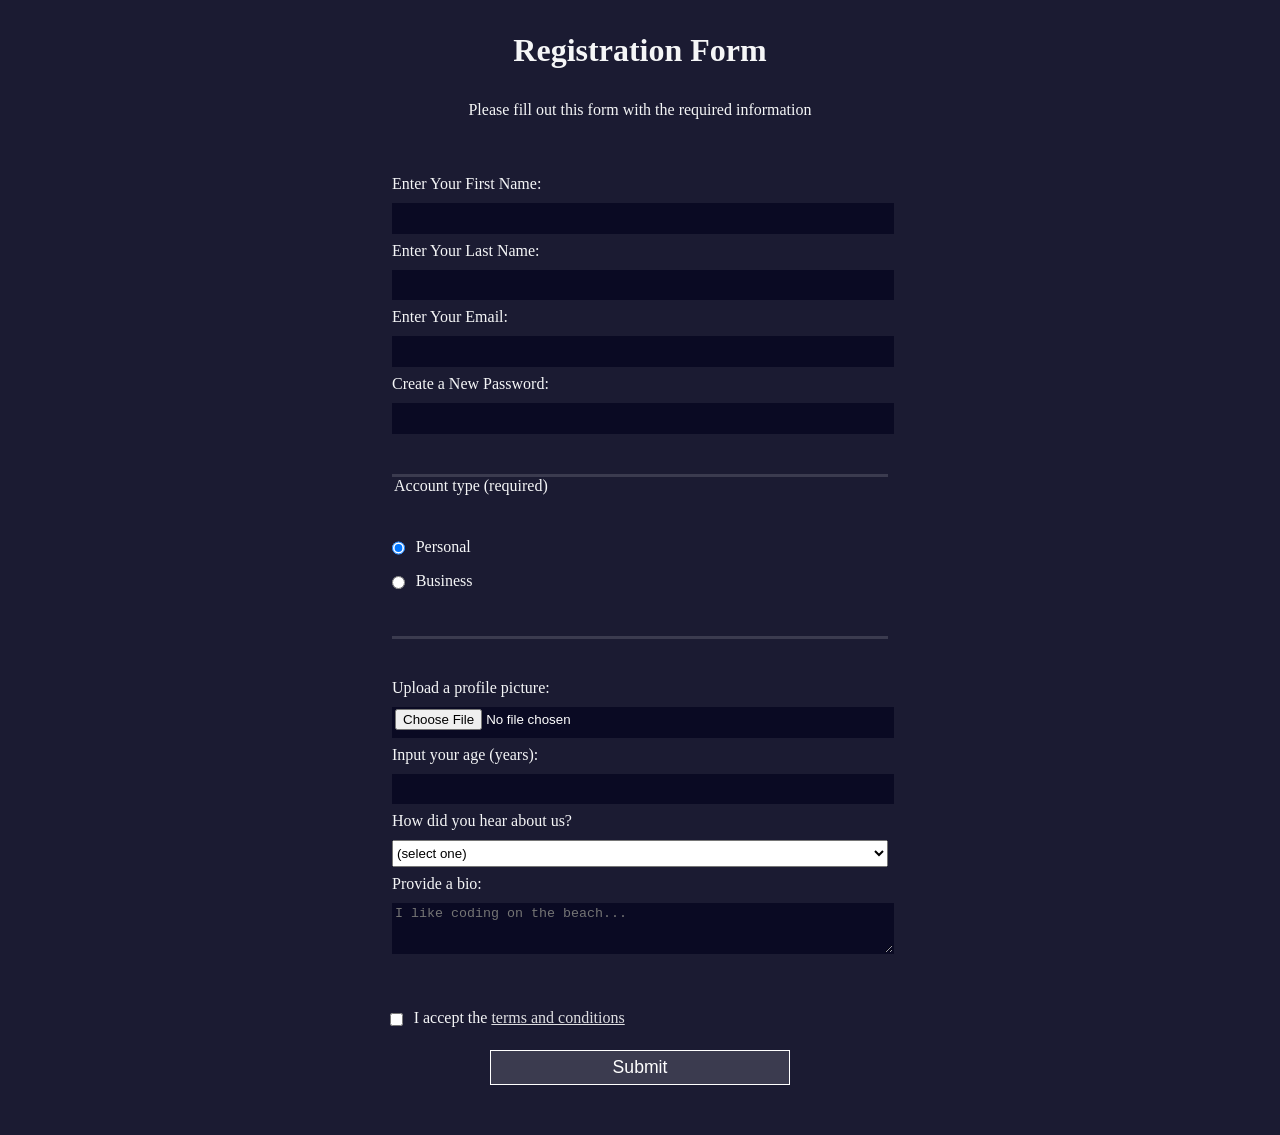
<file: practica-programada-1/primera-parte/index.html>
<!DOCTYPE html>
<html lang="en">
  <head>
    <meta charset="UTF-8">
    <title>Registration Form</title>
    <link rel="stylesheet" href="styles.css">
  </head>

  <body>
    <h1>Registration Form</h1>

    <p>Please fill out this form with the required information</p>

    <form method="post" action="https://register-demo.freecodecamp.org">

      <fieldset>
        <label for="first-name">
          Enter Your First Name:
          <input
            id="first-name"
            name="first-name"
            type="text"
            required
          >
        </label>

        <label for="last-name">
          Enter Your Last Name:
          <input
            id="last-name"
            name="last-name"
            type="text"
            required
          >
        </label>

        <label for="email">
          Enter Your Email:
          <input
            id="email"
            name="email"
            type="email"
            required
          >
        </label>

        <label for="new-password">
          Create a New Password:
          <input
            id="new-password"
            name="new-password"
            type="password"
            pattern="[a-z0-5]{8,}"
            required
          >
        </label>
      </fieldset>

      <fieldset>
        <legend>Account type (required)</legend>

        <label for="personal-account">
          <input
            class="inline"
            id="personal-account"
            type="radio"
            name="account-type"
            checked
          >
          Personal
        </label>

        <label for="business-account">
          <input
            class="inline"
            id="business-account"
            type="radio"
            name="account-type"
          >
          Business
        </label>
      </fieldset>

      <fieldset>
        <label for="profile-picture">
          Upload a profile picture:
          <input
            id="profile-picture"
            name="profile-picture"
            type="file"
          >
        </label>

        <label for="age">
          Input your age (years):
          <input
            id="age"
            name="age"
            type="number"
            min="13"
            max="120"
          >
        </label>

        <label for="referrer">
          How did you hear about us?
          <select id="referrer" name="referrer">
            <option value="">(select one)</option>
            <option value="1">freeCodeCamp News</option>
            <option value="2">freeCodeCamp YouTube Channel</option>
            <option value="3">freeCodeCamp Forum</option>
            <option value="4">Other</option>
          </select>
        </label>

        <label for="bio">
          Provide a bio:
          <textarea
            id="bio"
            name="bio"
            rows="3"
            cols="30"
            placeholder="I like coding on the beach..."
          ></textarea>
        </label>
      </fieldset>

      <label for="terms-and-conditions">
        <input
          class="inline"
          id="terms-and-conditions"
          name="terms-and-conditions"
          type="checkbox"
          required
        >
        I accept the
        <a href="https://www.freecodecamp.org/news/terms-of-service/">
          terms and conditions
        </a>
      </label>

      <input type="submit" value="Submit">

    </form>
  </body>
</html>
</file>
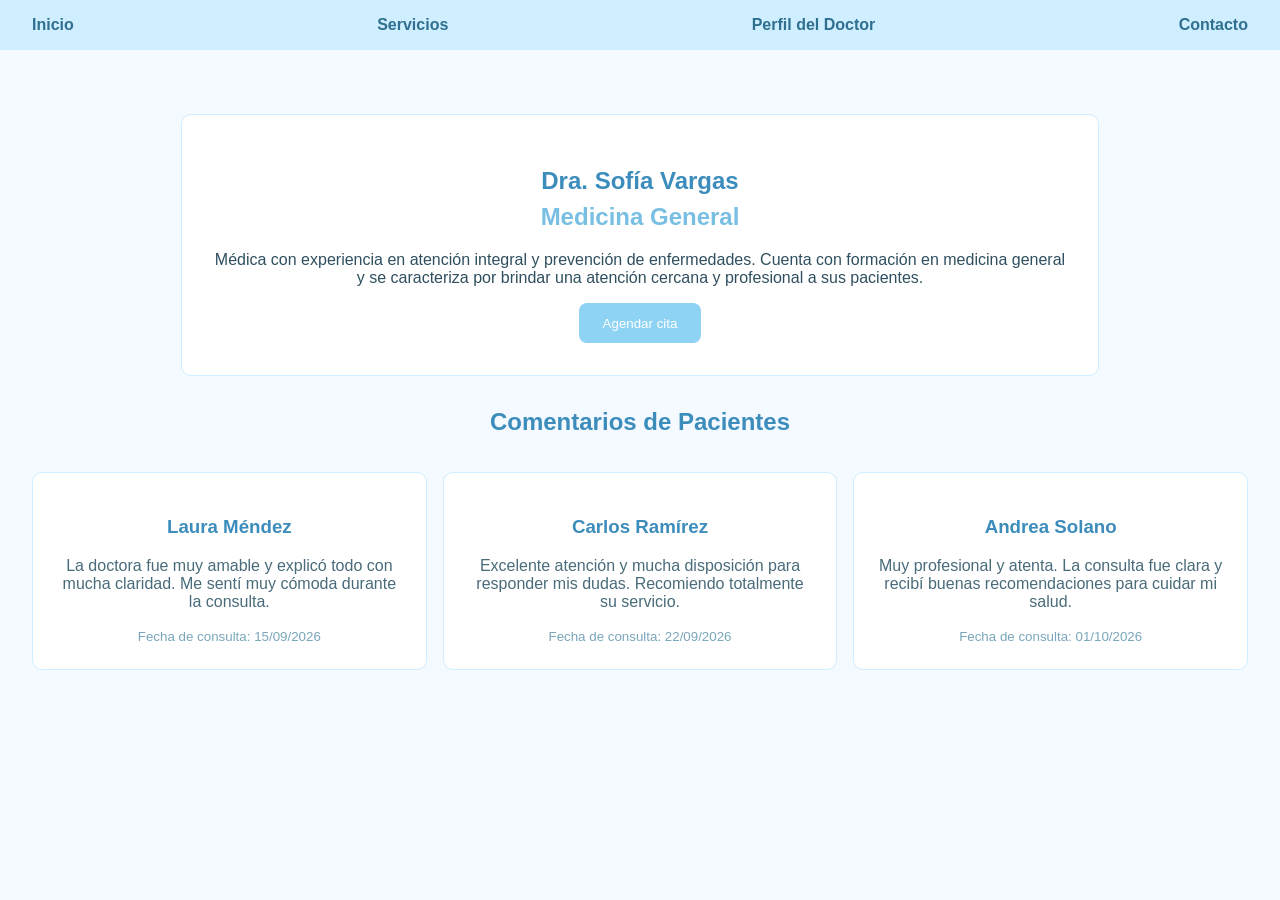
<file: practica-programada-1/segunda-parte/index.html>
<!DOCTYPE html>
<html lang="es">
  <head>
    <meta charset="UTF-8">
    <meta name="viewport" content="width=device-width, initial-scale=1.0">
    <title>Perfil del Doctor</title>
    <link rel="stylesheet" href="styles.css">
  </head>

  <body>

    <header>
      <nav>
        <a href="#">Inicio</a>
        <a href="#">Servicios</a>
        <a href="#">Perfil del Doctor</a>
        <a href="#">Contacto</a>
      </nav>
    </header>

    <main>

      <section class="perfil-doctor">
        <h1 class="nombre-doctor">Dra. Sofía Vargas</h1>

        <h2 class="especialidad">Medicina General</h2>

        <p id="descripcion-doctor">
          Médica con experiencia en atención integral y prevención de enfermedades.
          Cuenta con formación en medicina general y se caracteriza por brindar una
          atención cercana y profesional a sus pacientes.
        </p>

        <button>Agendar cita</button>
      </section>

      <section class="comentarios">
        <h2>Comentarios de Pacientes</h2>

        <div class="tarjetas-pacientes">

          <article class="tarjeta">
            <h3>Laura Méndez</h3>

            <p>
              La doctora fue muy amable y explicó todo con mucha claridad.
              Me sentí muy cómoda durante la consulta.
            </p>

            <small>Fecha de consulta: 15/09/2026</small>
          </article>

          <article class="tarjeta">
            <h3>Carlos Ramírez</h3>

            <p>
              Excelente atención y mucha disposición para responder mis dudas.
              Recomiendo totalmente su servicio.
            </p>

            <small>Fecha de consulta: 22/09/2026</small>
          </article>

          <article class="tarjeta">
            <h3>Andrea Solano</h3>

            <p>
              Muy profesional y atenta. La consulta fue clara y recibí buenas
              recomendaciones para cuidar mi salud.
            </p>

            <small>Fecha de consulta: 01/10/2026</small>
          </article>

        </div>
      </section>

    </main>

  </body>
</html>
</file>
<file: practica-programada-1/primera-parte/styles.css>
body {
  width: 100%;
  height: 100vh;
  margin: 0;
  background-color: #1b1b32;
  color: #f5f6f7;
  font-family: Tahoma;
  font-size: 16px;
}

h1,
p {
  margin: 1em auto;
  text-align: center;
}

form {
  margin: 0 auto;
  max-width: 500px;
  min-width: 300px;
  width: 60vw;
  padding-bottom: 2em;
}

fieldset {
  border: none;
  padding: 2rem 0;
  border-bottom: 3px solid #3b3b4f;
}

fieldset:last-of-type {
  border-bottom: none;
}

label {
  display: block;
  margin: 0.5rem 0;
}

input,
textarea,
select {
  width: 100%;
  margin: 10px 0 0 0;
  min-height: 2em;
}

.inline {
  width: unset;
  margin: 0 0.5em 0 0;
  vertical-align: middle;
}

input,
textarea {
  background-color: #0a0a23;
  border: 1px solid #0a0a23;
  color: #ffffff;
}

input[type="submit"] {
  display: block;
  width: 60%;
  margin: 1em auto;
  height: 2em;
  font-size: 1.1rem;
  background-color: #3b3b4f;
  border-color: white;
  min-width: 300px;
}

input[type="file"] {
  padding: 1px 2px;
}

a {
  color: #dfdfe2;
}
</file>
<file: practica-programada-1/segunda-parte/styles.css>
body {
  margin: 0;
  background-color: #f4faff;
  color: #2f4f5f;
  font-family: Arial;
  font-size: 16px;
}

header {
  background-color: #cfeeff;
  padding: 1rem 2rem;
}

nav {
  display: flex;
  justify-content: space-between;
  align-items: center;
  gap: 1rem;
  width: 100%;
}

nav a {
  color: #2f6f8f;
  text-decoration: none;
  font-weight: bold;
  text-align: center;
}

.tarjetas-pacientes {
  display: flex;
  justify-content: center;
  gap: 1rem;
  width: 100%;
}

.tarjeta {
  width: 30%;
  background-color: white;
  margin: 1rem 0;
  padding: 1.5rem;
  border: 1px solid #cfeeff;
  border-radius: 10px;
}

nav a:hover {
  color: #174f6b;
}

main {
  padding: 2rem;
}

.perfil-doctor {
  background-color: white;
  width: 70%;
  margin: 2rem auto;
  padding: 2rem;
  border: 1px solid #cfeeff;
  border-radius: 10px;
  text-align: center;
}

.nombre-doctor {
  color: #3c8dbc;
  margin-bottom: 0.5rem;
}

.especialidad {
  color: #79bfe3;
  margin-top: 0;
}

#descripcion-doctor {
  margin: 1rem 0;
}

button {
  background-color: #8fd3f4;
  color: #ffffff;
  border: none;
  border-radius: 8px;
  padding: 0.8rem 1.5rem;
  cursor: pointer;
  transition: all 0.3s ease;
}

button:hover {
  background-color: #5bb6e6;
  transform: translateY(-5px);
}

.comentarios {
  margin-top: 2rem;
  text-align: center;
}

.comentarios h2 {
  color: #3c8dbc;
}

.tarjetas-pacientes {
  display: flex;
  justify-content: center;
  gap: 1rem;
}

.tarjeta {
  width: 30%;
  background-color: white;
  margin: 1rem 0;
  padding: 1.5rem;
  border: 1px solid #cfeeff;
  border-radius: 10px;
}

.tarjeta h3 {
  color: #3c8dbc;
}

.tarjeta p {
  color: #496b7a;
}

.tarjeta small {
  color: #79a6bb;
}
</file>
